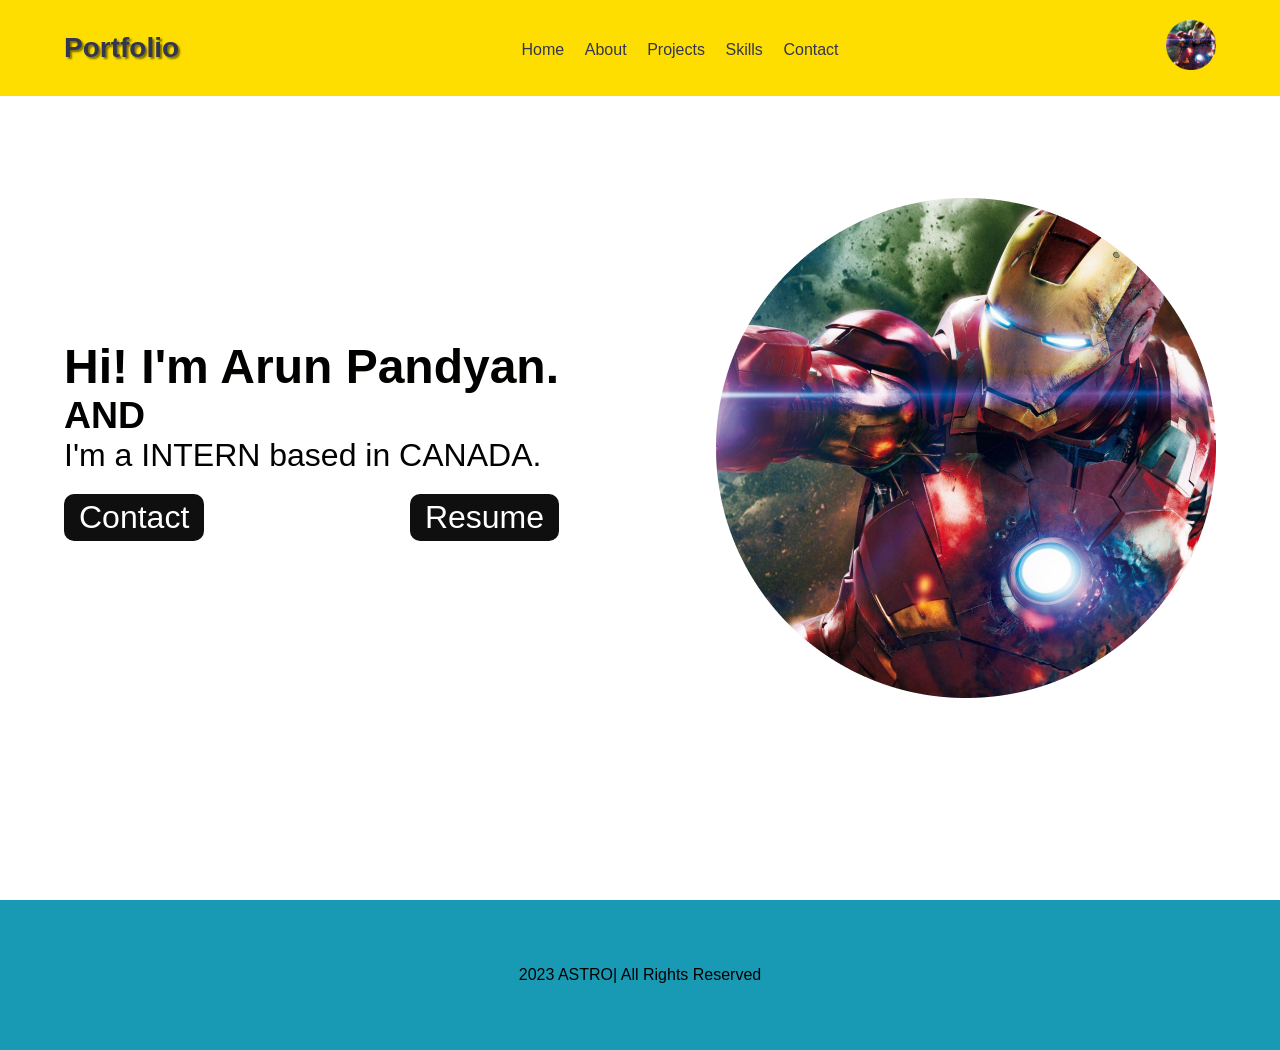
<file: index.html>
<!DOCTYPE html>
<html lang="en">
<head>
    <meta charset="UTF-8">
    <meta name="viewport" content="width=device-width, initial-scale=1.0">
    <title>Home</title>
    <link rel="stylesheet" href="style.css">
</head>
<body>

    <header>

        <h1>  <a href="index.html">Portfolio</a>  </h1>
        
        <nav class="navbar">
            <a href="index.html">Home</a>  
            <a href="about.html">About</a>
            <a href="projects.html">Projects</a>
            <a href="skills.html">Skills</a>
            <a href="contact.html">Contact</a>
        </nav>

        <a href="#" class="logo"> <img src="img/profile.png" alt="tony" height="50" width="50"> </a> 
        
    </header>

    <section class="home">
        <div class="home-content">
            
            <h1>Hi! I'm Arun Pandyan.</h1>
            <h3>AND</h3>
            <p>I'm a INTERN based in CANADA. </p>

            <div class="reachout">
                <div class="mobile">
                    <a href="contact.html">Contact</a>
                </div>
    
                <div class="resume">
                    <a href="">Resume</a>
                </div>
            </div>

        </div>

        <div class="profile-image">
            <img src="img/profile.png" alt="tony">
        </div>

    </section>

    <footer>
        <p>2023 ASTRO| All Rights Reserved</p>
    </footer>
    
</body>
</html>
</file>
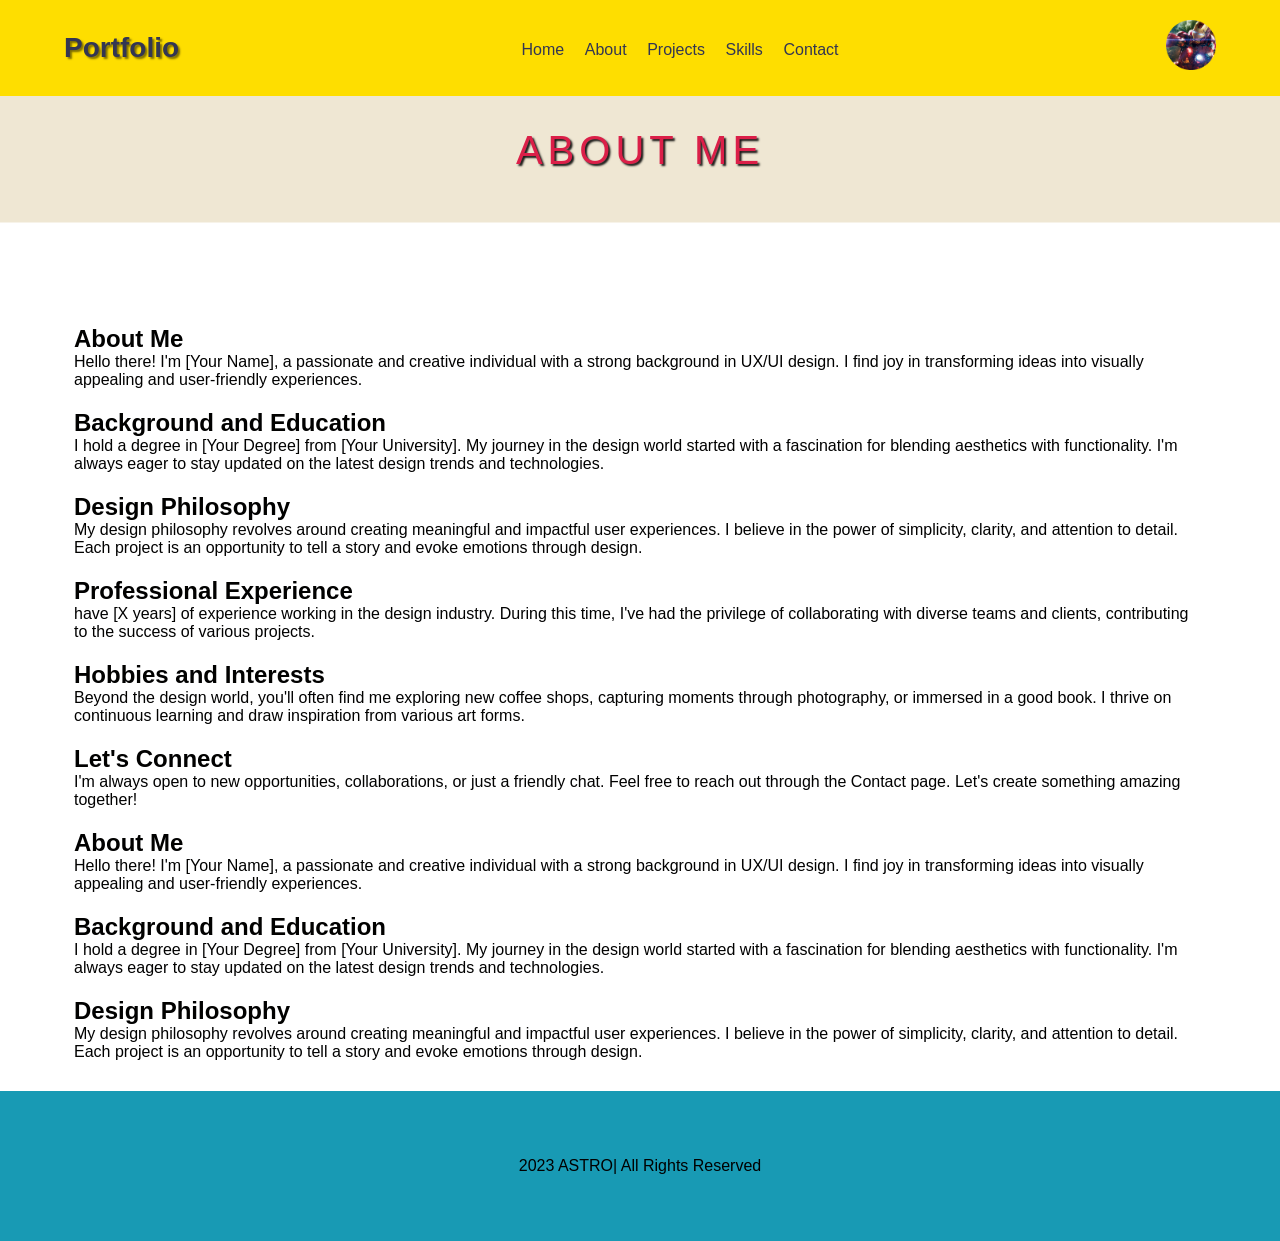
<file: about.html>
<!DOCTYPE html>
<html lang="en">
<head>
    <meta charset="UTF-8">
    <meta name="viewport" content="width=device-width, initial-scale=1.0">
    <title>About</title>
    <link rel="stylesheet" href="style.css">
</head>
<body>

    <header>

        <h1>  <a href="index.html">Portfolio</a>  </h1>

        <nav class="navbar">
            <a href="index.html">Home</a>
            <a href="about.html">About</a>
            <a href="projects.html">Projects</a>
            <a href="skills.html">Skills</a>
            <a href="contact.html">Contact</a>
        </nav>

        <a href="#" class="logo"> <img src="img/profile.png" alt="tony" height="50" width="50"> </a> 
        
    </header>

    <section class="about">
        <div class="about-heading">
            <a href="">About Me</a>
        </div>
    </section>

    <section class="about-content">
        <div id="about-content">
            <div>
                <h1>About Me</h1>
                <p>Hello there! I'm [Your Name], a passionate and creative individual with a strong background in UX/UI design. I find joy in transforming ideas into visually appealing and user-friendly experiences.</p>
            </div>

            <div>
                <h1>Background and Education</h1>
                <p>I hold a degree in [Your Degree] from [Your University]. My journey in the design world started with a fascination for blending aesthetics with functionality. I'm always eager to stay updated on the latest design trends and technologies.</p>
            </div>

            <div>
                <h1>Design Philosophy</h1>
                <p>My design philosophy revolves around creating meaningful and impactful user experiences. I believe in the power of simplicity, clarity, and attention to detail. Each project is an opportunity to tell a story and evoke emotions through design.</p>
            </div>

            <div>
                <h1>Professional Experience</h1>
                <p> have [X years] of experience working in the design industry. During this time, I've had the privilege of collaborating with diverse teams and clients, contributing to the success of various projects.</p>
            </div>

            <div>
                <h1>Hobbies and Interests</h1>
                <p>Beyond the design world, you'll often find me exploring new coffee shops, capturing moments through photography, or immersed in a good book. I thrive on continuous learning and draw inspiration from various art forms.</p>
            </div>

            <div>
                <h1>Let's Connect</h1>
                <p>I'm always open to new opportunities, collaborations, or just a friendly chat. Feel free to reach out through the Contact page. Let's create something amazing together!</p>
            </div>

            <div>
                <h1>About Me</h1>
                <p>Hello there! I'm [Your Name], a passionate and creative individual with a strong background in UX/UI design. I find joy in transforming ideas into visually appealing and user-friendly experiences.</p>
            </div>

            <div>
                <h1>Background and Education</h1>
                <p>I hold a degree in [Your Degree] from [Your University]. My journey in the design world started with a fascination for blending aesthetics with functionality. I'm always eager to stay updated on the latest design trends and technologies.</p>
            </div>

            <div>
                <h1>Design Philosophy</h1>
                <p>My design philosophy revolves around creating meaningful and impactful user experiences. I believe in the power of simplicity, clarity, and attention to detail. Each project is an opportunity to tell a story and evoke emotions through design.</p>
            </div>


        </div>
        
    </section>

    <footer>
        <p>2023 ASTRO| All Rights Reserved</p>
    </footer>

</body>
</html>
</file>
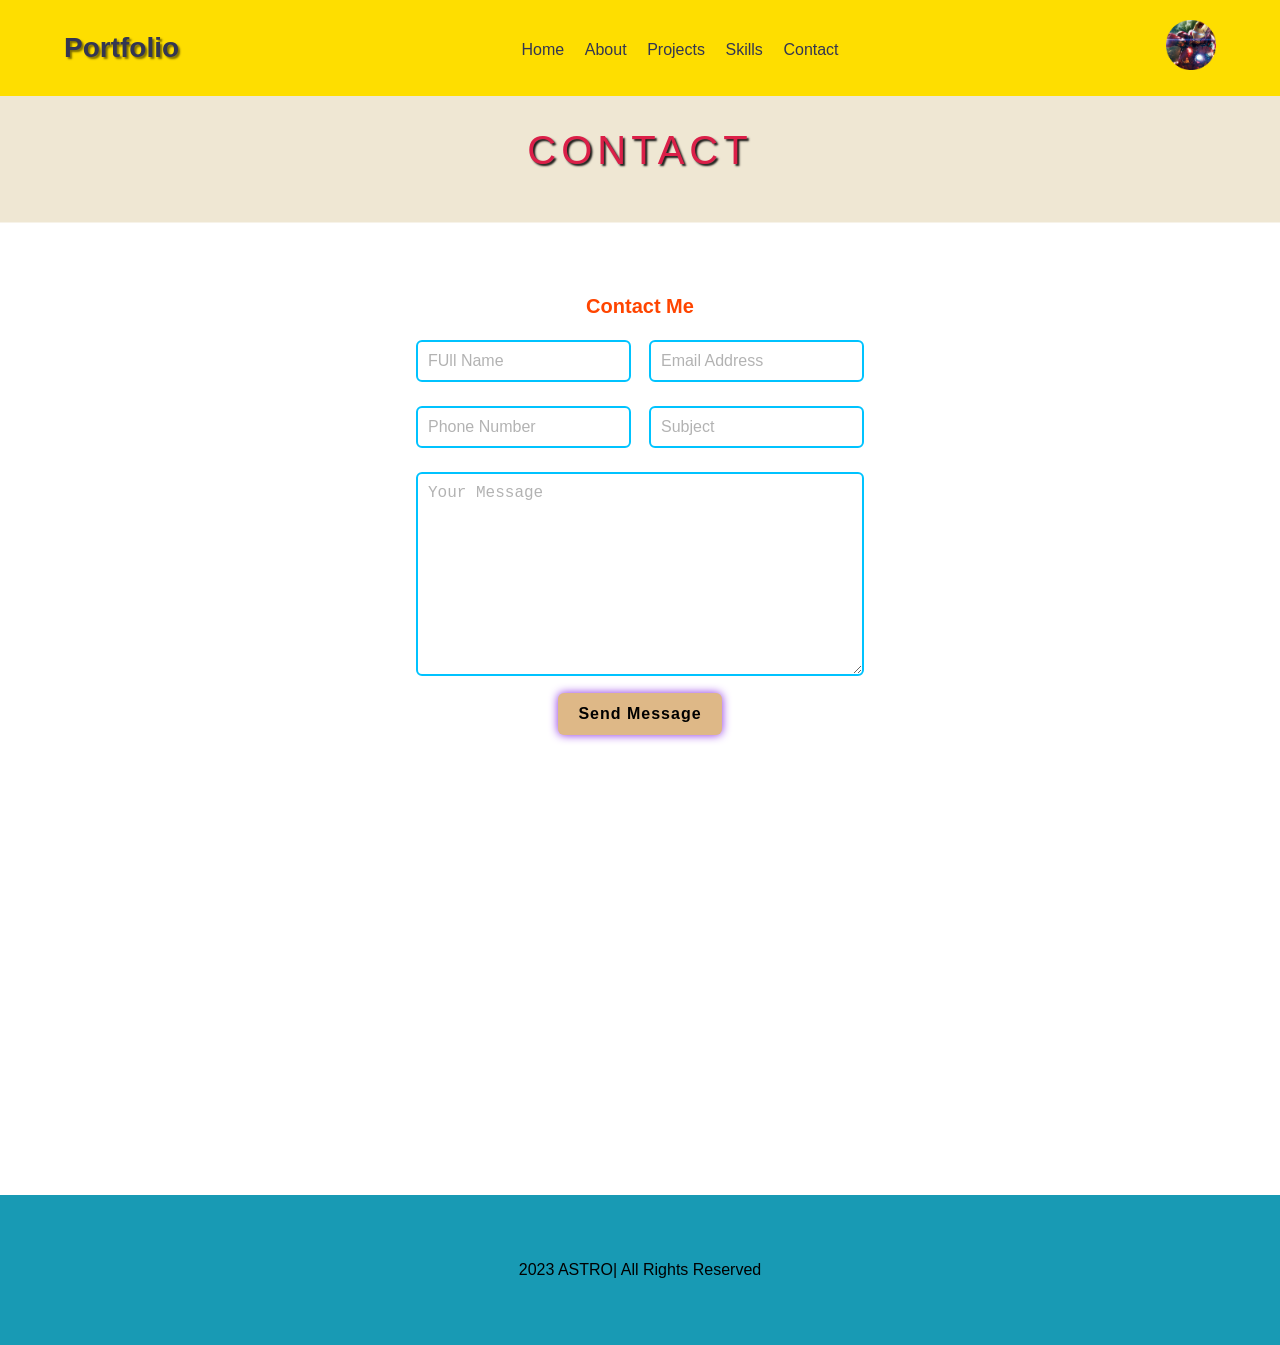
<file: contact.html>
<!DOCTYPE html>
<html lang="en">
<head>
    <meta charset="UTF-8">
    <meta name="viewport" content="width=device-width, initial-scale=1.0">
    <title>Contact</title>
    <link rel="stylesheet" href="style.css">
</head>
<body>

    <header>

        <h1>  <a href="index.html">Portfolio</a>  </h1>

        <nav class="navbar">
            <a href="index.html">Home</a>
            <a href="about.html">About</a>
            <a href="projects.html">Projects</a>
            <a href="skills.html">Skills</a>
            <a href="contact.html">Contact</a>
        </nav>

        <a href="#" class="logo"> <img src="img/profile.png" alt="tony" height="50" width="50"> </a> 
        
    </header>

    <section class="contact">
        <div class="contact-heading">
            <a href="">Contact</a>
        </div>
    </section>

    <section class="contact-content">

        <div id="contact-content">
            <h2>Contact Me</h2>
            
            <form action="">
                <div class="input-box">
                    <div class="input-field field">
                        <input type="text" placeholder="FUll Name" id="name" class="item" autocomplete="off">
                        <div class="error-txt">Full Name can't be blank</div>
                    </div>

                    <div class="input-field field">
                        <input type="text" placeholder="Email Address" id="email" class="item" autocomplete="off">
                        <div class="error-txt">Email Address can't be blank</div>
                    </div>
                </div>

                <div class="input-box">
                    <div class="input-field field">
                        <input type="text" placeholder="Phone Number" id="phone" class="item" autocomplete="off">
                        <div class="error-txt">Phone Number can't be blank</div>
                    </div>

                    <div class="input-field field">
                        <input type="text" placeholder="Subject" id="subject" class="item" autocomplete="off">
                        <div class="error-txt">Subject can't be blank</div>
                    </div>
                </div>

                <div class="textarea-field field">
                    <textarea name="" id="message" cols="30" rows="10" placeholder="Your Message" class="item" autocomplete="off"></textarea>
                    <div class="error-txt">Message can't be blank</div>
                </div>
        
                <button type="submit">Send Message</button>

            </form>
        </div>

    </section>

    <footer>
        <p>2023 ASTRO| All Rights Reserved</p>
    </footer>
    
</body>
</html>
</file>
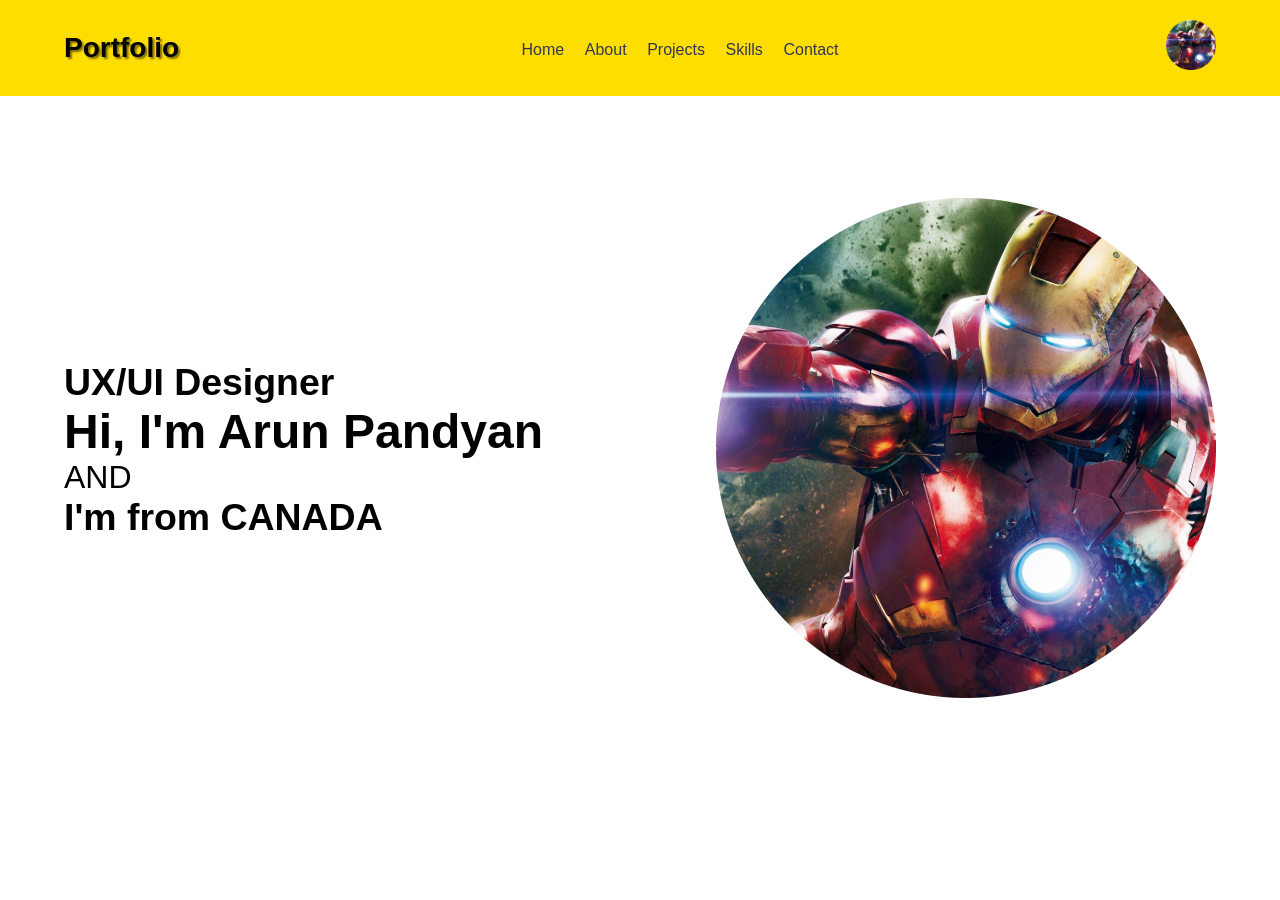
<file: home.html>
<!DOCTYPE html>
<html lang="en">
<head>
    <meta charset="UTF-8">
    <meta name="viewport" content="width=device-width, initial-scale=1.0">
    <title>Home</title>
    <link rel="stylesheet" href="style.css">
</head>
<body>

    <header>

        <h1>Portfolio</h1>

        <nav class="navbar">
            <a href="home.html">Home</a>
            <a href="about.html">About</a>
            <a href="projects.html">Projects</a>
            <a href="skills.html">Skills</a>
            <a href="contact.html">Contact</a>
        </nav>

        <a href="#" class="logo"> <img src="img/profile.png" alt="tony" height="50" width="50"> </a> 
        
    </header>

    <section class="home">
        <div class="home-content">
            <h3>UX/UI Designer</h3>
            <h1>Hi, I'm Arun Pandyan</h1>
            <p>AND</p>
            <h3>I'm from CANADA</h3>
        </div>

        <div>
            <img src="img/profile.png" alt="tony" height="500" width="500">
        </div>
    </section>

</body>
</html>
</file>
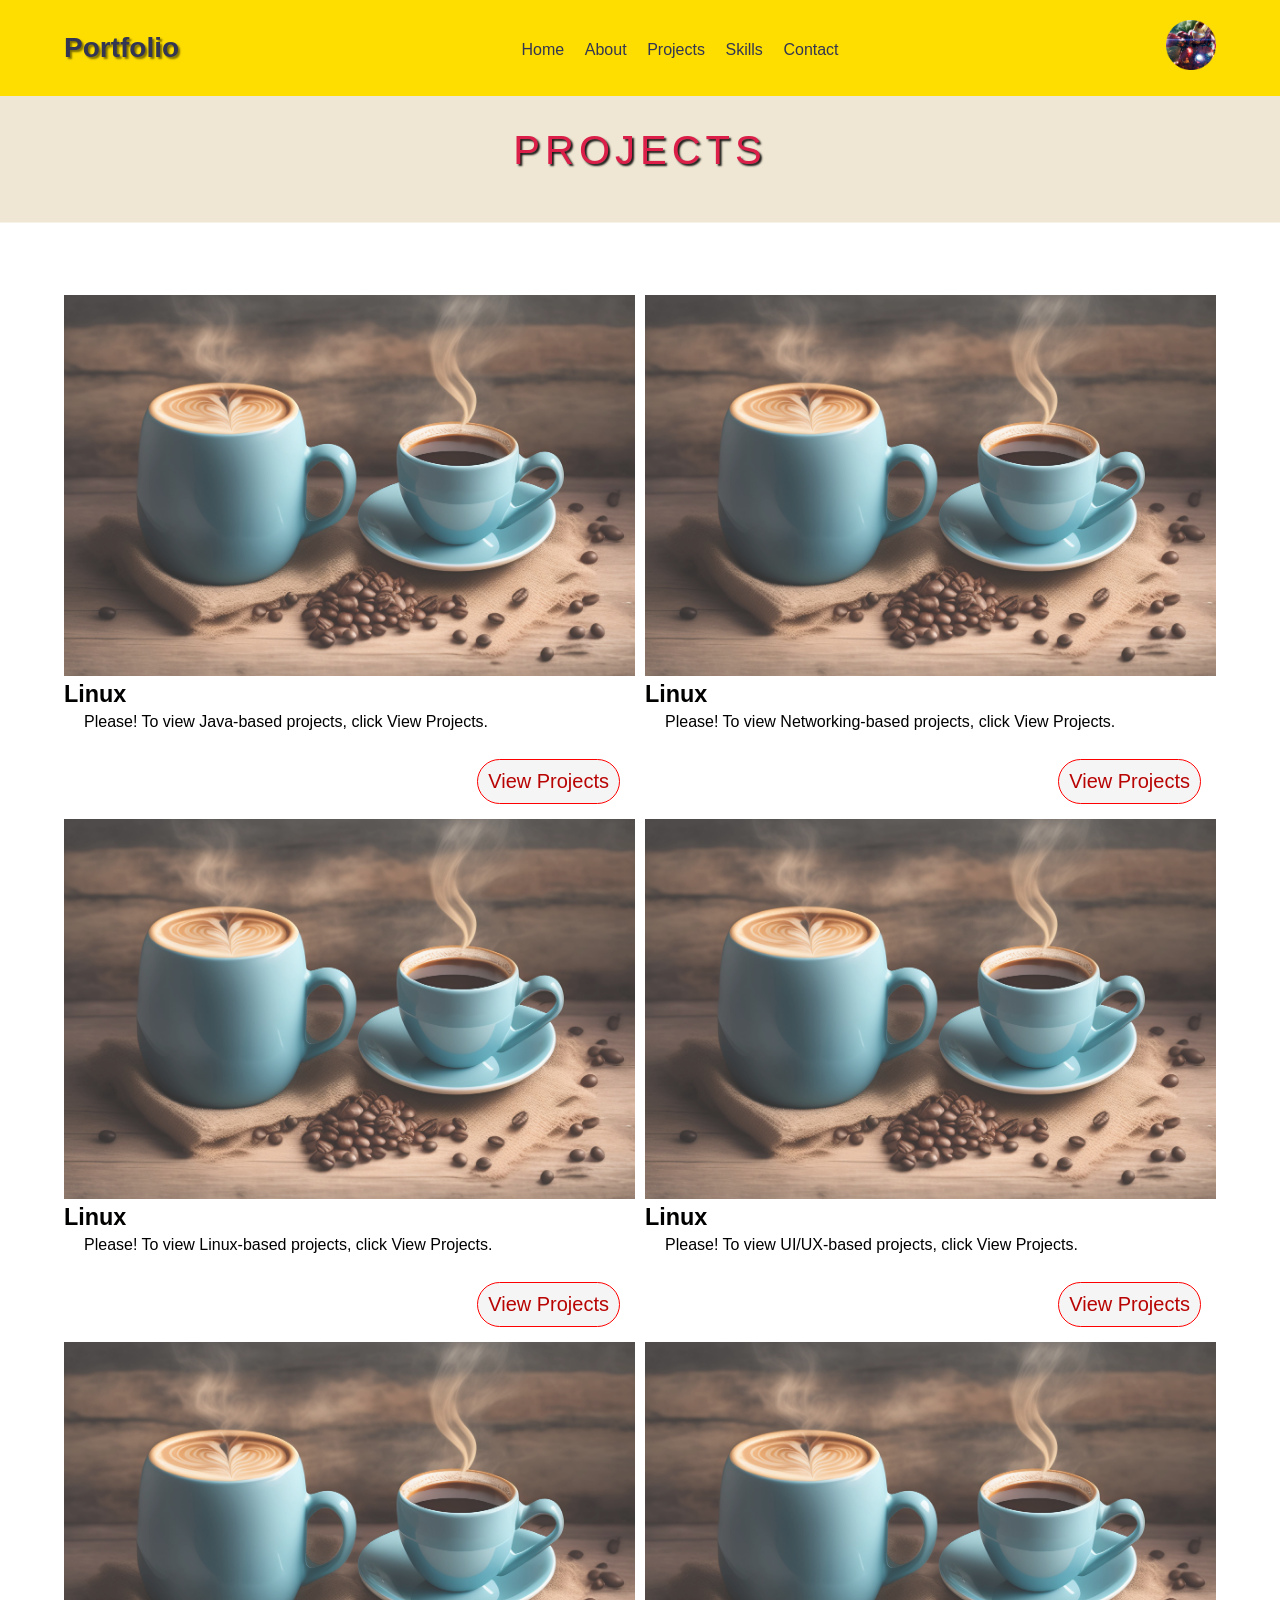
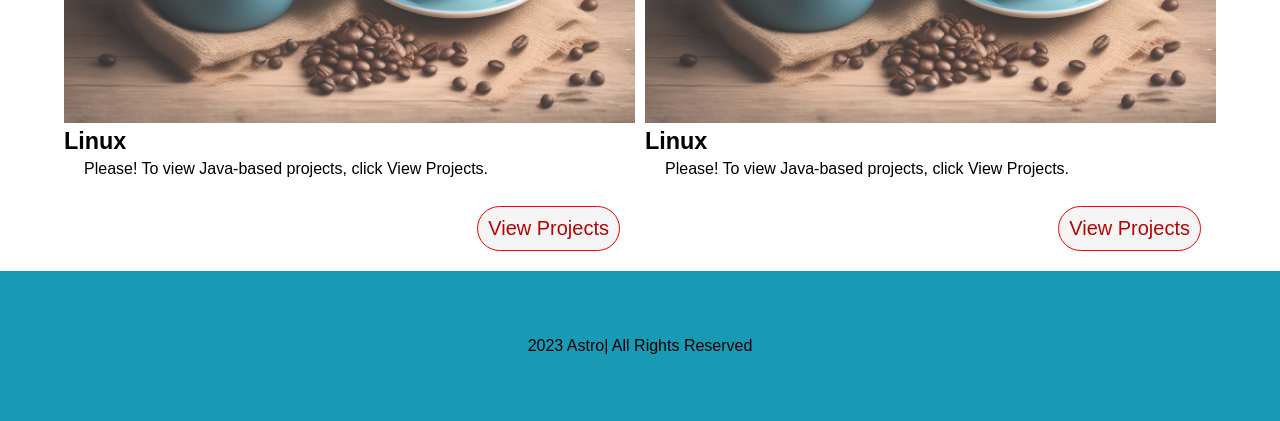
<file: projects.html>
<!DOCTYPE html>
<html lang="en">
<head>
    <meta charset="UTF-8">
    <meta name="viewport" content="width=device-width, initial-scale=1.0">
    <title>Projects</title>
    <link rel="stylesheet" href="style.css">
</head>
<body>
    
    <header>

        <h1>  <a href="index.html">Portfolio</a>  </h1>

        <nav class="navbar">
            <a href="index.html">Home</a>
            <a href="about.html">About</a>
            <a href="projects.html">Projects</a>
            <a href="skills.html">Skills</a>
            <a href="contact.html">Contact</a>
        </nav>

        <a href="#" class="logo"> <img src="img/profile.png" alt="tony" height="50" width="50"> </a> 
        
    </header>

    <section class="projects">
        
        <div class="projects-heading">
            <a href="">Projects</a>
        </div>

    </section>
    
    <div id="content">
        <div class="grid">
            <img src="img/java.jpg" alt="" width="700" height="500">
            <h3>Linux</h3>
            <div class="para">
                <p>Please! To view Java-based projects, click View Projects.</p>
            </div>
            <br>
            <div class="button">
                <a href="https://arunpandyanvasam.github.io/Digital-cloak/" target="_blank" class="buttons"><span>View Projects</span></a>
            </div>
        </div>

        <div class="grid">
            <img src="img/java.jpg" alt="" width="700" height="500">
            <h3>Linux</h3>
            <div class="para">
                <p>Please! To view Networking-based projects, click View Projects.</p>
            </div>
            <br>
            <div class="button">
                <a href="#" class="buttons"><span>View Projects</span></a>
            </div>
        </div>

        <div class="grid">
            <img src="img/java.jpg" alt="" width="700" height="500">
            <h3>Linux</h3>
            <div class="para">
                <p>Please! To view Linux-based projects, click View Projects.</p>
            </div>
            <br>
            <div class="button">
                <a href="#" class="buttons"><span>View Projects</span></a>
            </div>
        </div>

        <div class="grid">
            <img src="img/java.jpg" alt="" width="700" height="500">
            <h3>Linux</h3>
            <div class="para">
                <p>Please! To view UI/UX-based projects, click View Projects.</p>
            </div>
            <br>
            <div class="button">
                <a href="#" class="buttons"><span>View Projects</span></a>
            </div>
        </div>
        
        <div class="grid">
            <img src="img/java.jpg" alt="" width="700" height="500">
            <h3>Linux</h3>
            <div class="para">
                <p>Please! To view Java-based projects, click View Projects.</p>
            </div>
            <br>
            <div class="button">
                <a href="#" class="buttons"><span>View Projects</span></a>
            </div>
        </div>

        <div class="grid">
            <img src="img/java.jpg" alt="" width="700" height="500">
            <h3>Linux</h3>
            <div class="para">
                <p>Please! To view Java-based projects, click View Projects.</p>
            </div>
            <br>
            <div class="button">
                <a href="#" class="buttons"><span>View Projects</span></a>
            </div>
        </div>

    </div>

    <footer>
        <p>2023 Astro| All Rights Reserved</p>
    </footer>
</div>

</body>
</html>
</file>
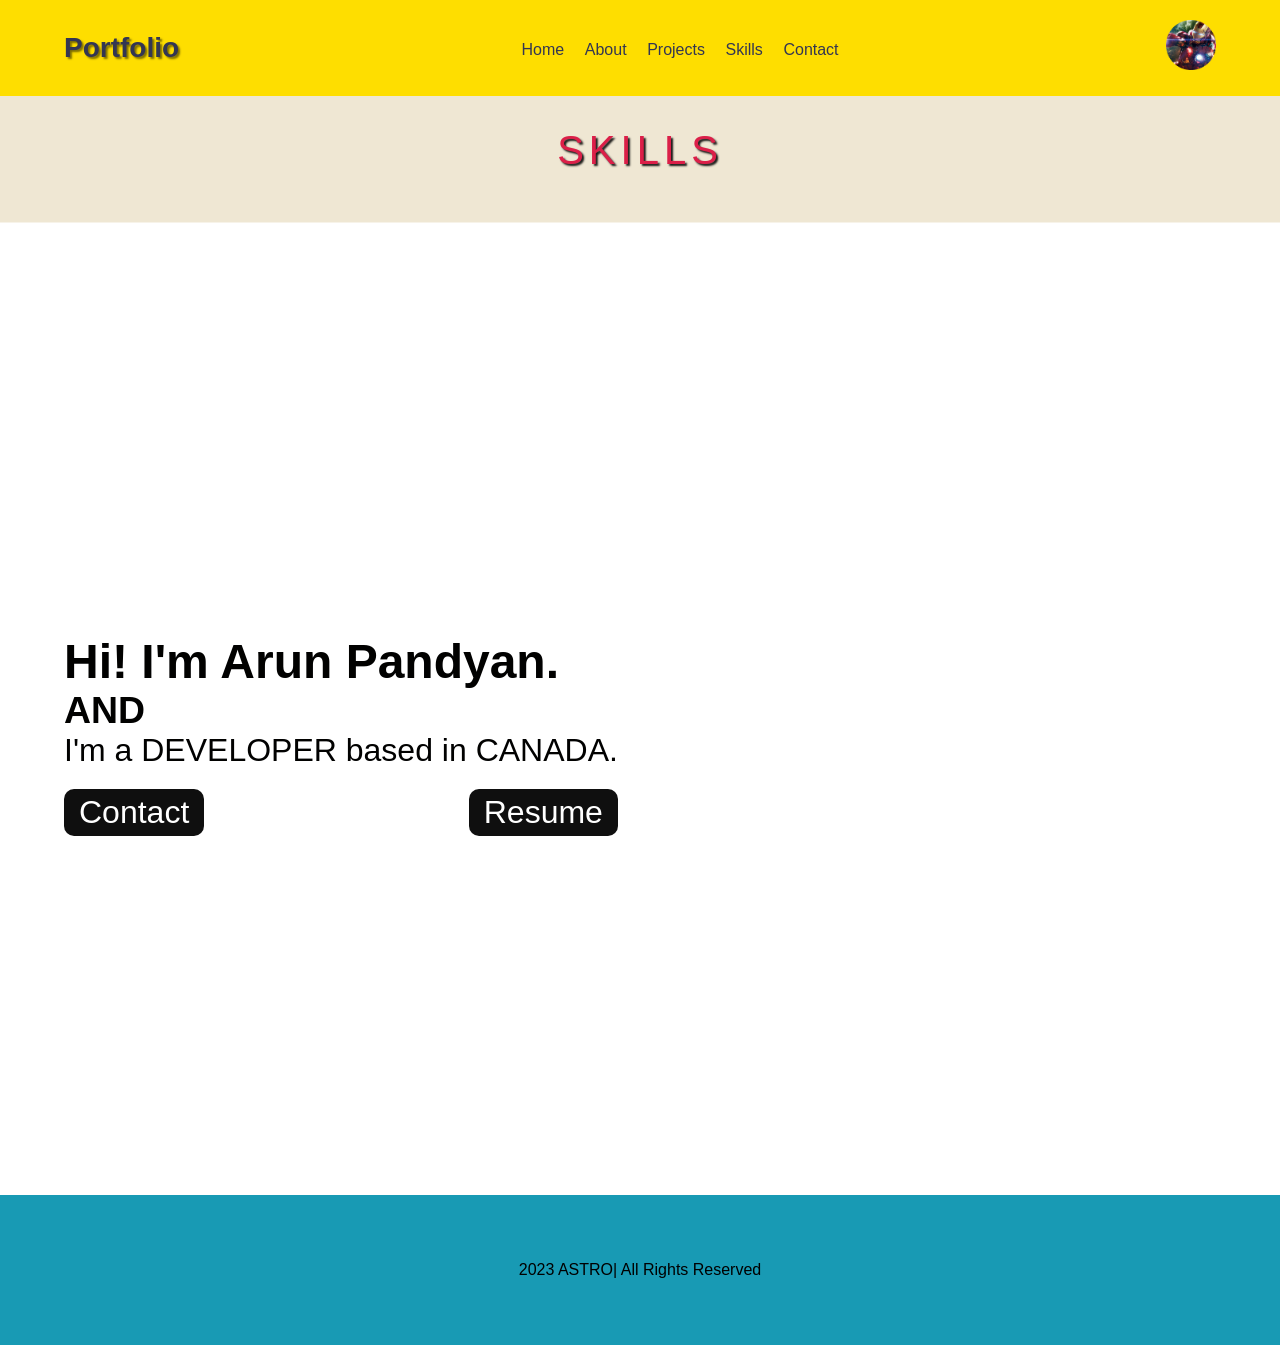
<file: skills.html>
<!DOCTYPE html>
<html lang="en">
<head>
    <meta charset="UTF-8">
    <meta name="viewport" content="width=device-width, initial-scale=1.0">
    <title>Skills</title>
    <link rel="stylesheet" href="style.css">
</head>
<body>
    
    <header>

        <h1>  <a href="index.html">Portfolio</a>  </h1>

        <nav class="navbar">
            <a href="index.html">Home</a>
            <a href="about.html">About</a>
            <a href="projects.html">Projects</a>
            <a href="skills.html">Skills</a>
            <a href="contact.html">Contact</a>
        </nav>

        <a href="#" class="logo"> <img src="img/profile.png" alt="tony" height="50" width="50"> </a> 
        
    </header>

    <section class="skills">
        <div class="skills-heading">
            <a href="">Skills</a>
        </div>
    </section>

    <section class="home">
        <div class="home-content">
            
            <h1>Hi! I'm Arun Pandyan.</h1>
            <h3>AND</h3>
            <p>I'm a DEVELOPER based in CANADA. </p>

            <div class="reachout">
                <div class="mobile">
                    <a href="">Contact</a>
                </div>
    
                <div class="resume">
                    <a href="">Resume</a>
                </div>
            </div>

        </div>

    </section>

    <footer>
        <p>2023 ASTRO| All Rights Reserved</p>
    </footer>

</body>
</html>
</file>
<file: style.css>
* {
    margin: 0;
    padding: 0;
    box-sizing: border-box;
}

body {
    color: #010100;
    width: 100%;
    min-height: 100vh;
    background-color: #ffffff;
    font-family: Arial, sans-serif;
    font-size: 20px;
}

h1 a {
    text-decoration: none;
}

header {
    position: fixed;
    top: 0;
    left: 0;
    width: 100%;
    padding: 20px 5%;
    background: transparent;
    display: flex;
    justify-content: space-between;
    align-items: center;
    z-index: 100;
    background-color: #FEDE00;
    font-weight: 800;
}

header a {
    color: #333652;
}

.logo {
    position: relative;
    font-size: 1.5rem;
    color: yellowgreen;
    text-decoration: none;
    font-weight: 600;
    float: left;
}

.navbar {
    float: left;
    margin: 0 auto;
}

.navbar a {
    display: inline-block;
    font-size: 1rem;
    text-decoration: none;
    font-weight: 500;
    margin-left: 15px;
    transition: .3s;
}

header h1 {
    font-size: 1.75rem;
    text-shadow: 2px 2px 2px rgba(0, 0, 0, 0.5);
}

.navbar a:hover {
    color: #010100;
    font-size: 1.1rem;
    text-shadow: 2px 2px 4px rgba(0, 0, 0, 0.5); 
}

.home {
    position: relative;
    width: 100%;
    justify-content: space-between;
    height: 100vh;
    display: flex;
    align-items: center;
    padding: 0 5%;
}

.home-content {
    font-size: 2rem;
}

.reachout {
    display: flex;
    justify-content: space-between;
    padding: 20px 0;
}

.resume,
.mobile {
    color: white;
    background-color: rgb(15, 15, 15);
    border-radius: 10px;
    padding: 5px 15px;
}

.resume a,
.mobile a {
    text-decoration: none;
    color: white;
}

.resume:hover a,
.mobile:hover a {
    color: #DB1F48;
}

.projects,
.about,
.skills,
.contact {
    position: relative;
    margin-top: 150px;
    text-transform: uppercase;
    letter-spacing: 5px;
    text-align: center;
}

.projects-heading,
.about-heading,
.skills-heading,
.contact-heading {
    position: relative;
    top: 50%;
    left: 50%;
    transform: translate(-50%, -50%);
    font-size: 2.5rem;
    text-shadow: 2px 2px 2px rgba(0, 0, 0, 0.9);
    background-color: #EFE7D3;
    padding: 50px 0;
}

.projects-heading a,
.about-heading a,
.skills-heading a,
.contact-heading a {
    color: #DB1F48;
    text-decoration: none;
}

.projects-heading:hover a,
.about-heading:hover a,
.skills-heading:hover a,
.contact-heading:hover a {
    font-size: 3rem;
}

.about-content {
    display: flex;
    flex-direction: column;
    align-items: center;
    margin: 20px 5%;
    max-width: 100%;
}

#about-content div {
    padding: 10px;
    font-size: 1rem;
}

footer {
    background-color: #189AB4;
    height: 150px;
    display: flex;
    flex-direction: column;
    justify-content: center;
    align-items: center;
    font-size: 1rem;
    padding: 10px;
    text-align: center;
}

footer p {
    color: #000000;
}

#content {
    width: 90%;
    margin: 0 auto;
    display: grid;
    grid-template-columns: repeat(2, 1fr);
    grid-template-rows: repeat(3, 1fr);
    grid-gap: 10px;
    margin-bottom: 15px;
}

.button {
    background-color: whitesmoke;
    float: right;
    margin-bottom: 5px;
    margin-right: 15px;
    padding: 10px;
    border-radius: 50px;
    border: 1px solid red;
}

.buttons {
    text-decoration: none;
    color: rgb(185, 4, 4);
}

.button:hover {
    background-color: #F8C0C8;
}

.grid {
    background-color: rgb(255, 255, 255);
}

.grid img {
    opacity: 0.8;
    width: 100%;
    height: auto;
}

.grid:hover img {
    opacity: 1;
}

.para {
    width: auto;
    font-size: 1rem;
    margin-left: 15px;
    padding: 5px;
}

.contact-content {
    display: flex;
    justify-content: center;
    min-height: 100vh;
}

.contact-content h2 {
    font-size: 1.25rem;
    color: #FF4500;
    text-align: center;
    margin-bottom: 10px;
}

.contact-content form {
    width: 100%;
    text-align: center;
}

.input-box {
    display: flex;
    flex-wrap: wrap;
    justify-content: space-between;
}

.input-box .input-field {
    width: 48%;
}

.field .item {
    width: 100%;
    padding: 10px;
    background: transparent;
    border: 2px solid rgb(0, 195, 255);
    outline: none;
    border-radius: 6px;
    font-size: 1rem;
    color: #333;
    margin: 12px 0;
}

.field .item::placeholder {
    color: rgba(0, 0, 0, 0.3);
}

.field .error-txt {
    font-size: 1rem;
    color: #DB1F48;
    text-align: left;
    margin: -5px 0 10px;
    display: none;
}

.form .textarea-field .item {
    width: 100%;
    resize: none;
}

.form .textarea-field .error-txt {
    margin-top: -10px;
}

form button {
    padding: 12px 20px;
    background: burlywood;
    border: none;
    outline: none;
    border-radius: 6px;
    box-shadow: 0 0 10px blueviolet;
    font-size: 1rem;
    color: black;
    letter-spacing: 1px;
    font-weight: 600;
    cursor: pointer;
}
</file>
